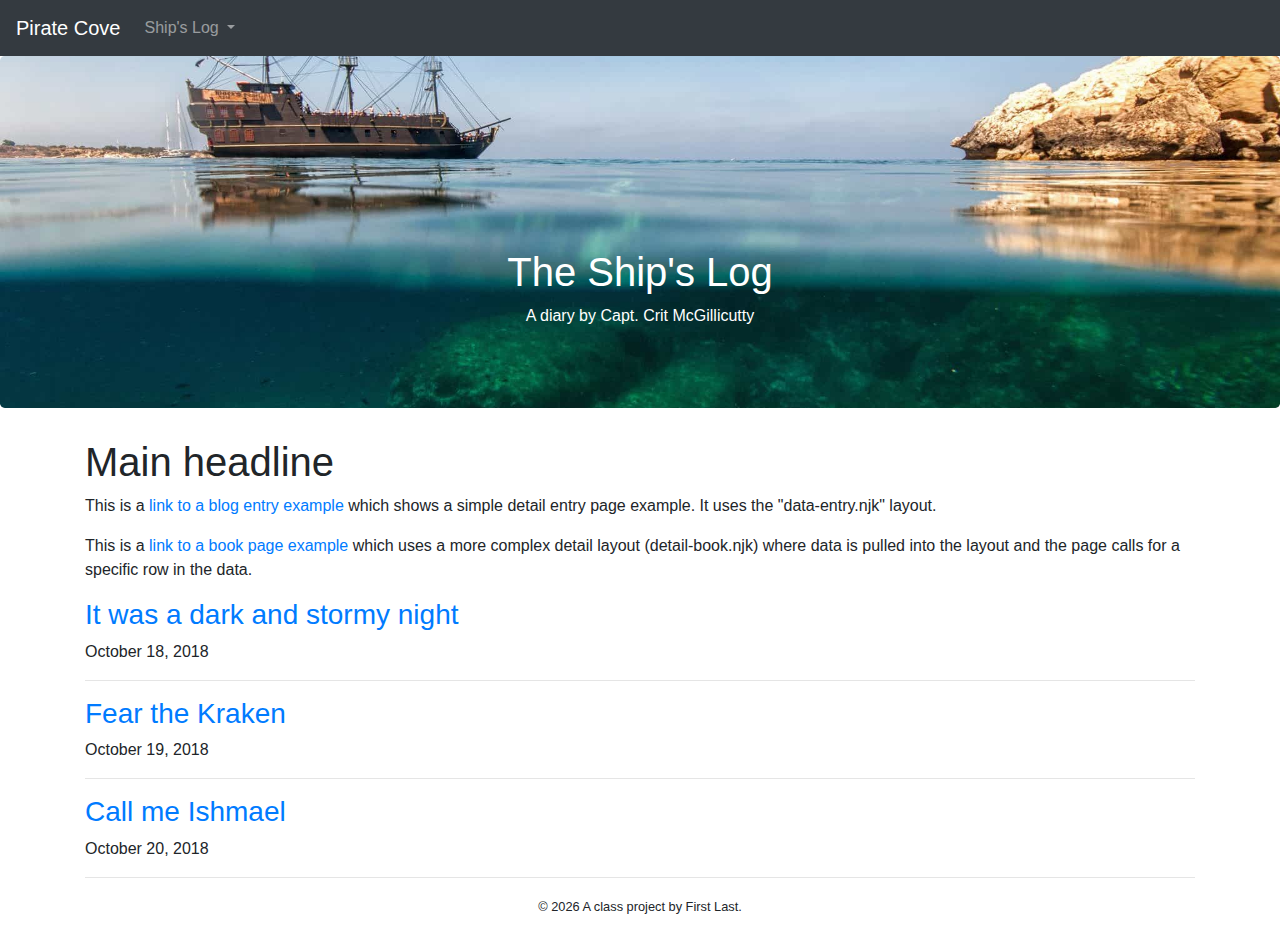
<file: docs/index.html>
<!doctype html>
<html lang="en">
<!-- A Intro to Coding for Journalists class project -->
<head>
  <title>Pirate Cove | The Ship's Log</title>
  <meta name="description" content="A daily blog from Capt. Crit McGillicutty.">
  <meta charset="utf-8">
  <meta http-equiv="X-UA-Compatible" content="IE=edge" />
  <meta name="viewport" content="width=device-width, initial-scale=1, maximum-scale=1">
  <link rel="stylesheet" href="css/main.css">
</head>
<body>
  <nav class="navbar navbar-expand-lg navbar-dark bg-dark">
  <a class="navbar-brand" href="index.html">Pirate Cove</a>
  <button class="navbar-toggler" type="button" data-toggle="collapse" data-target="#navbarNavDropdown" aria-controls="navbarNavDropdown" aria-expanded="false" aria-label="Toggle navigation">
    <span class="navbar-toggler-icon"></span>
  </button>
  <div class="collapse navbar-collapse" id="navbarNavDropdown">
    <ul class="navbar-nav">
      <li class="nav-item dropdown">
        <a class="nav-link dropdown-toggle" href="#" id="navbarDropdownMenuLink" role="button" data-toggle="dropdown" aria-haspopup="true" aria-expanded="false">
          Ship's Log
        </a>
        <div class="dropdown-menu" aria-labelledby="navbarDropdownMenuLink">
           <a class="dropdown-item" href="2018-10-18.html">Oct. 18</a>
           <a class="dropdown-item" href="2018-10-19.html">Oct. 19</a>
           <a class="dropdown-item" href="2018-10-20.html">Oct. 20</a>
        </div>
      </li>
    </ul>
  </div>
</nav>


  <div class="jumbotron banner text-center">
  <h1>The Ship's Log</h1>
  <p>A diary by Capt. Crit McGillicutty</p> 
</div>

  
<div class="container">
  <div class="row">
    <div class="col">
      <h1>Main headline</h1>
      <p>This is a <a href="detail-entry-example.html">link to a blog entry example</a> which shows a simple detail entry page example. It uses the "data-entry.njk" layout.</p>
      <p>This is a <a href="detail-book-shipping-news.html">link to a book page example</a> which uses a more complex detail layout (detail-book.njk) where data is pulled into the layout and the page calls for a specific row in the data.</p>
      
        <h3 class="entry-headline"><a href="2018-10-18.html">It was a dark and stormy night</a></h3>
        <p class="entry-date">October 18, 2018</p>
        <hr>
      
        <h3 class="entry-headline"><a href="2018-10-19.html">Fear the Kraken</a></h3>
        <p class="entry-date">October 19, 2018</p>
        <hr>
      
        <h3 class="entry-headline"><a href="2018-10-20.html">Call me Ishmael</a></h3>
        <p class="entry-date">October 20, 2018</p>
        <hr>
      
    </div>
  </div>
</div>


  <footer>
<p id="legal" class="center-block text-center">
  <small>&copy; <span class="copyright-year"></span>
  A class project by First Last.
</p>
</footer>


  <script src="js/jquery.js"></script>
  <script src="js/popper.js"></script>
  <script src="js/bootstrap.js"></script>
  <script src="js/scripts.js"></script>
</body>
</html>
</file>
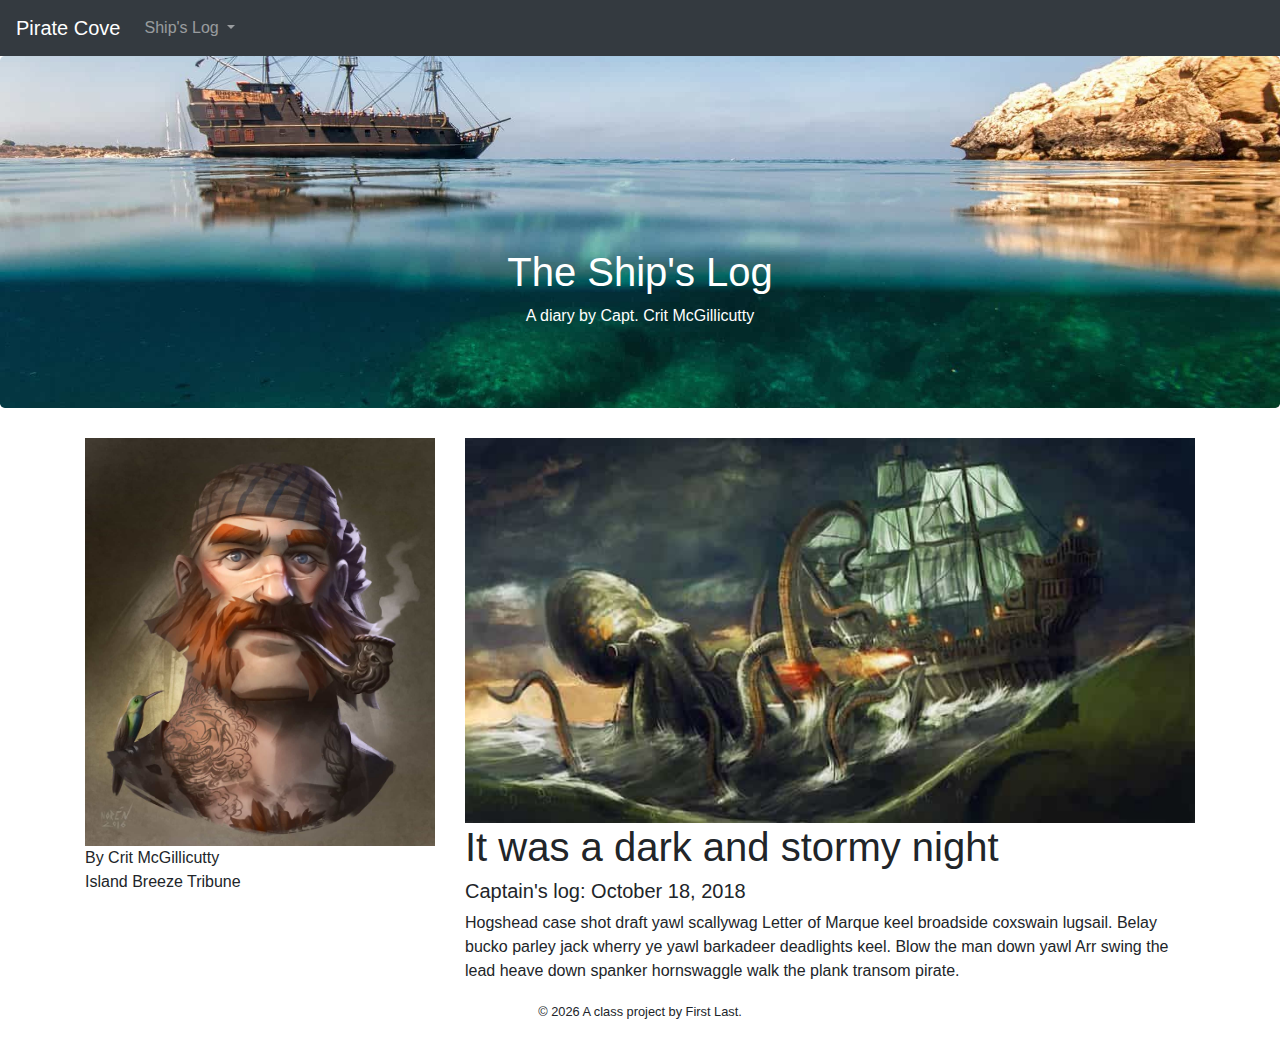
<file: docs/2018-10-18.html>
<!doctype html>
<html lang="en">
<!-- A Intro to Coding for Journalists class project -->
<head>
  <title>Pirate Cove | Blog entry title</title>
  <meta name="description" content="Default description">
  <meta charset="utf-8">
  <meta http-equiv="X-UA-Compatible" content="IE=edge" />
  <meta name="viewport" content="width=device-width, initial-scale=1, maximum-scale=1">
  <link rel="stylesheet" href="css/main.css">
</head>
<body>
  <nav class="navbar navbar-expand-lg navbar-dark bg-dark">
  <a class="navbar-brand" href="index.html">Pirate Cove</a>
  <button class="navbar-toggler" type="button" data-toggle="collapse" data-target="#navbarNavDropdown" aria-controls="navbarNavDropdown" aria-expanded="false" aria-label="Toggle navigation">
    <span class="navbar-toggler-icon"></span>
  </button>
  <div class="collapse navbar-collapse" id="navbarNavDropdown">
    <ul class="navbar-nav">
      <li class="nav-item dropdown">
        <a class="nav-link dropdown-toggle" href="#" id="navbarDropdownMenuLink" role="button" data-toggle="dropdown" aria-haspopup="true" aria-expanded="false">
          Ship's Log
        </a>
        <div class="dropdown-menu" aria-labelledby="navbarDropdownMenuLink">
           <a class="dropdown-item" href="2018-10-18.html">Oct. 18</a>
           <a class="dropdown-item" href="2018-10-19.html">Oct. 19</a>
           <a class="dropdown-item" href="2018-10-20.html">Oct. 20</a>
        </div>
      </li>
    </ul>
  </div>
</nav>


  <div class="jumbotron banner text-center">
  <h1>The Ship's Log</h1>
  <p>A diary by Capt. Crit McGillicutty</p> 
</div>

  
<article class="container">
  <div class="row">
    <div class="col-sm-4">
      
        <img src="img/pirate.jpg" alt="pirate character" class="img-fluid">
        <p class="byline">By Crit McGillicutty<br>
        <span>Island Breeze Tribune</span></p>
      
    </div>
    <div class="col-sm-8">
      
  <img class="img-fluid" src="img/kraken01.jpg" alt="kraken image"/>
  <h1>It was a dark and stormy night</h1>
  <h5>Captain's log: October 18, 2018</h5>
  <p>Hogshead case shot draft yawl scallywag Letter of Marque keel broadside coxswain lugsail. Belay bucko parley jack wherry ye yawl barkadeer deadlights keel. Blow the man down yawl Arr swing the lead heave down spanker hornswaggle walk the plank transom pirate.
  </p>

    </div>
  </div>
</article>


  <footer>
<p id="legal" class="center-block text-center">
  <small>&copy; <span class="copyright-year"></span>
  A class project by First Last.
</p>
</footer>


  <script src="js/jquery.js"></script>
  <script src="js/popper.js"></script>
  <script src="js/bootstrap.js"></script>
  <script src="js/scripts.js"></script>
</body>
</html>
</file>
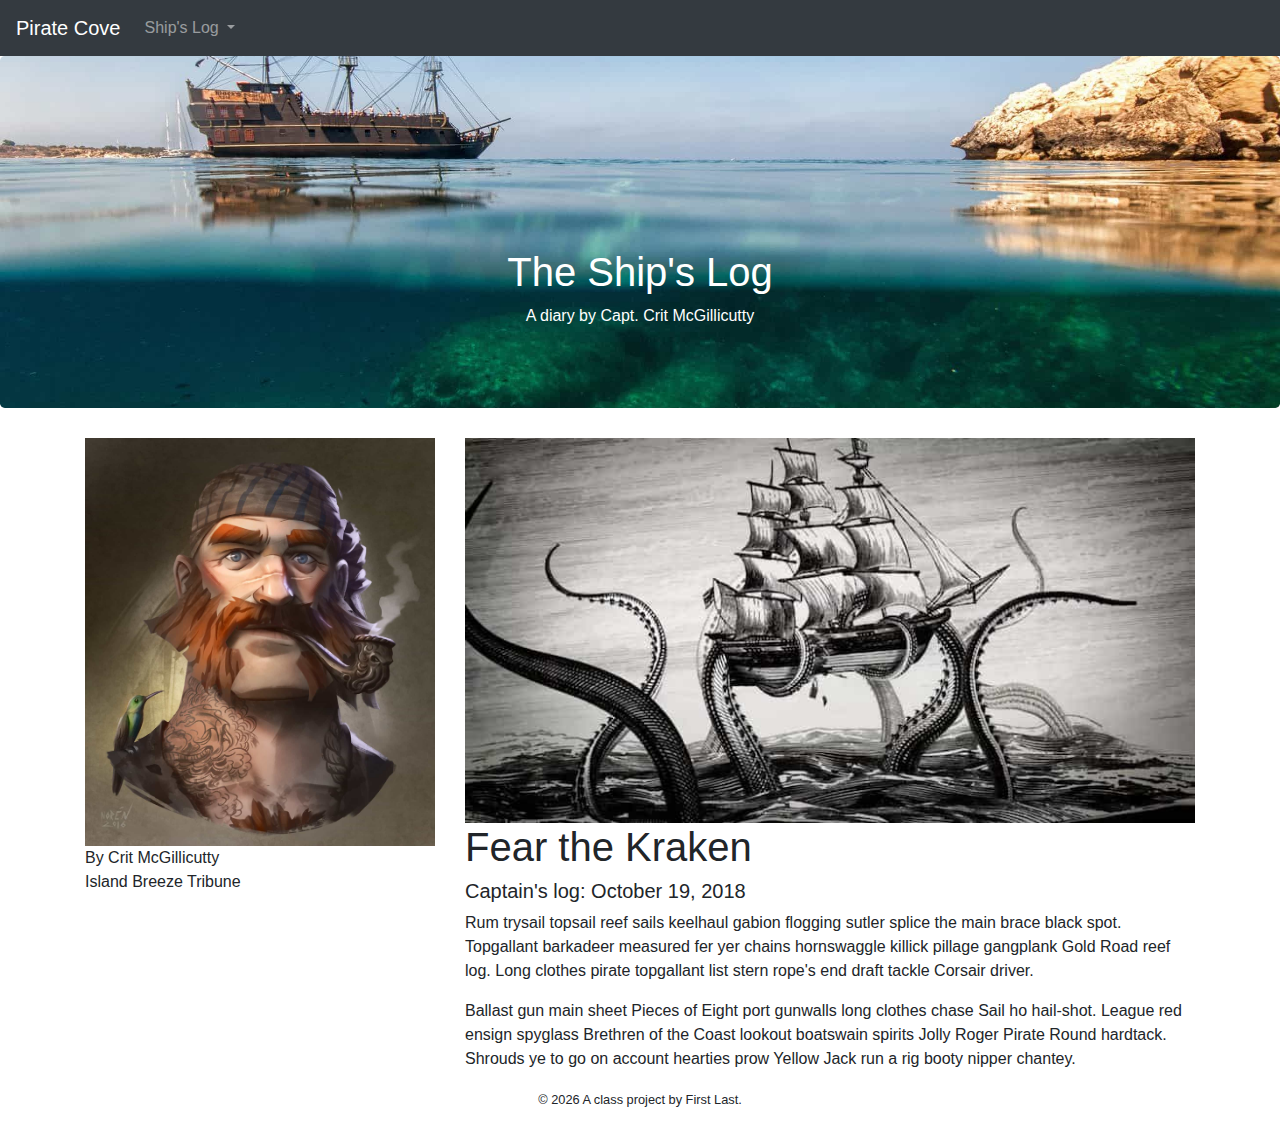
<file: docs/2018-10-19.html>
<!doctype html>
<html lang="en">
<!-- A Intro to Coding for Journalists class project -->
<head>
  <title>Pirate Cove | Blog entry title</title>
  <meta name="description" content="Default description">
  <meta charset="utf-8">
  <meta http-equiv="X-UA-Compatible" content="IE=edge" />
  <meta name="viewport" content="width=device-width, initial-scale=1, maximum-scale=1">
  <link rel="stylesheet" href="css/main.css">
</head>
<body>
  <nav class="navbar navbar-expand-lg navbar-dark bg-dark">
  <a class="navbar-brand" href="index.html">Pirate Cove</a>
  <button class="navbar-toggler" type="button" data-toggle="collapse" data-target="#navbarNavDropdown" aria-controls="navbarNavDropdown" aria-expanded="false" aria-label="Toggle navigation">
    <span class="navbar-toggler-icon"></span>
  </button>
  <div class="collapse navbar-collapse" id="navbarNavDropdown">
    <ul class="navbar-nav">
      <li class="nav-item dropdown">
        <a class="nav-link dropdown-toggle" href="#" id="navbarDropdownMenuLink" role="button" data-toggle="dropdown" aria-haspopup="true" aria-expanded="false">
          Ship's Log
        </a>
        <div class="dropdown-menu" aria-labelledby="navbarDropdownMenuLink">
           <a class="dropdown-item" href="2018-10-18.html">Oct. 18</a>
           <a class="dropdown-item" href="2018-10-19.html">Oct. 19</a>
           <a class="dropdown-item" href="2018-10-20.html">Oct. 20</a>
        </div>
      </li>
    </ul>
  </div>
</nav>


  <div class="jumbotron banner text-center">
  <h1>The Ship's Log</h1>
  <p>A diary by Capt. Crit McGillicutty</p> 
</div>

  
<article class="container">
  <div class="row">
    <div class="col-sm-4">
      
        <img src="img/pirate.jpg" alt="pirate character" class="img-fluid">
        <p class="byline">By Crit McGillicutty<br>
        <span>Island Breeze Tribune</span></p>
      
    </div>
    <div class="col-sm-8">
      
  <img class="img-fluid" src="img/kraken02.jpg" alt="kraken image"/>
  <h1>Fear the Kraken</h1>
  <h5>Captain's log: October 19, 2018</h5>
  <p>Rum trysail topsail reef sails keelhaul gabion flogging sutler splice the main brace black spot. Topgallant barkadeer measured fer yer chains hornswaggle killick pillage gangplank Gold Road reef log. Long clothes pirate topgallant list stern rope's end draft tackle Corsair driver.</p>

  <p>Ballast gun main sheet Pieces of Eight port gunwalls long clothes chase Sail ho hail-shot. League red ensign spyglass Brethren of the Coast lookout boatswain spirits Jolly Roger Pirate Round hardtack. Shrouds ye to go on account hearties prow Yellow Jack run a rig booty nipper chantey.</p>

    </div>
  </div>
</article>


  <footer>
<p id="legal" class="center-block text-center">
  <small>&copy; <span class="copyright-year"></span>
  A class project by First Last.
</p>
</footer>


  <script src="js/jquery.js"></script>
  <script src="js/popper.js"></script>
  <script src="js/bootstrap.js"></script>
  <script src="js/scripts.js"></script>
</body>
</html>
</file>
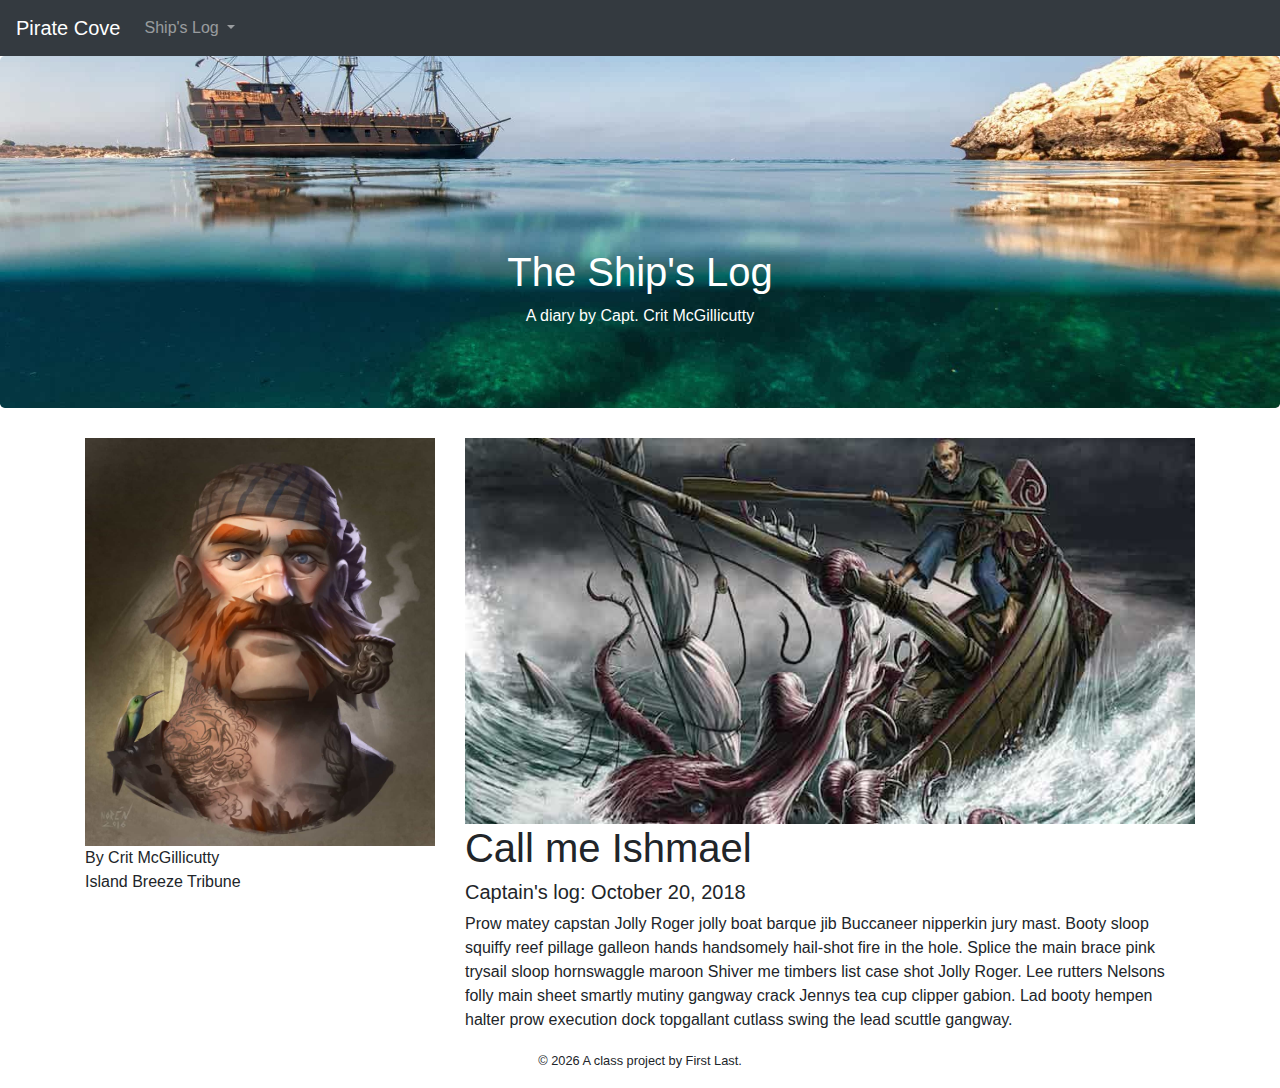
<file: docs/2018-10-20.html>
<!doctype html>
<html lang="en">
<!-- A Intro to Coding for Journalists class project -->
<head>
  <title>Pirate Cove | Blog entry title</title>
  <meta name="description" content="Default description">
  <meta charset="utf-8">
  <meta http-equiv="X-UA-Compatible" content="IE=edge" />
  <meta name="viewport" content="width=device-width, initial-scale=1, maximum-scale=1">
  <link rel="stylesheet" href="css/main.css">
</head>
<body>
  <nav class="navbar navbar-expand-lg navbar-dark bg-dark">
  <a class="navbar-brand" href="index.html">Pirate Cove</a>
  <button class="navbar-toggler" type="button" data-toggle="collapse" data-target="#navbarNavDropdown" aria-controls="navbarNavDropdown" aria-expanded="false" aria-label="Toggle navigation">
    <span class="navbar-toggler-icon"></span>
  </button>
  <div class="collapse navbar-collapse" id="navbarNavDropdown">
    <ul class="navbar-nav">
      <li class="nav-item dropdown">
        <a class="nav-link dropdown-toggle" href="#" id="navbarDropdownMenuLink" role="button" data-toggle="dropdown" aria-haspopup="true" aria-expanded="false">
          Ship's Log
        </a>
        <div class="dropdown-menu" aria-labelledby="navbarDropdownMenuLink">
           <a class="dropdown-item" href="2018-10-18.html">Oct. 18</a>
           <a class="dropdown-item" href="2018-10-19.html">Oct. 19</a>
           <a class="dropdown-item" href="2018-10-20.html">Oct. 20</a>
        </div>
      </li>
    </ul>
  </div>
</nav>


  <div class="jumbotron banner text-center">
  <h1>The Ship's Log</h1>
  <p>A diary by Capt. Crit McGillicutty</p> 
</div>

  
<article class="container">
  <div class="row">
    <div class="col-sm-4">
      
        <img src="img/pirate.jpg" alt="pirate character" class="img-fluid">
        <p class="byline">By Crit McGillicutty<br>
        <span>Island Breeze Tribune</span></p>
      
    </div>
    <div class="col-sm-8">
      
  <img class="img-fluid" src="img/kraken03.jpg" alt="kraken image"/>
  <h1>Call me Ishmael</h1>
  <h5>Captain's log: October 20, 2018</h5>
  <p>Prow matey capstan Jolly Roger jolly boat barque jib Buccaneer nipperkin jury mast. Booty sloop squiffy reef pillage galleon hands handsomely hail-shot fire in the hole. Splice the main brace pink trysail sloop hornswaggle maroon Shiver me timbers list case shot Jolly Roger. Lee rutters Nelsons folly main sheet smartly mutiny gangway crack Jennys tea cup clipper gabion. Lad booty hempen halter prow execution dock topgallant cutlass swing the lead scuttle gangway.</p>

    </div>
  </div>
</article>


  <footer>
<p id="legal" class="center-block text-center">
  <small>&copy; <span class="copyright-year"></span>
  A class project by First Last.
</p>
</footer>


  <script src="js/jquery.js"></script>
  <script src="js/popper.js"></script>
  <script src="js/bootstrap.js"></script>
  <script src="js/scripts.js"></script>
</body>
</html>
</file>
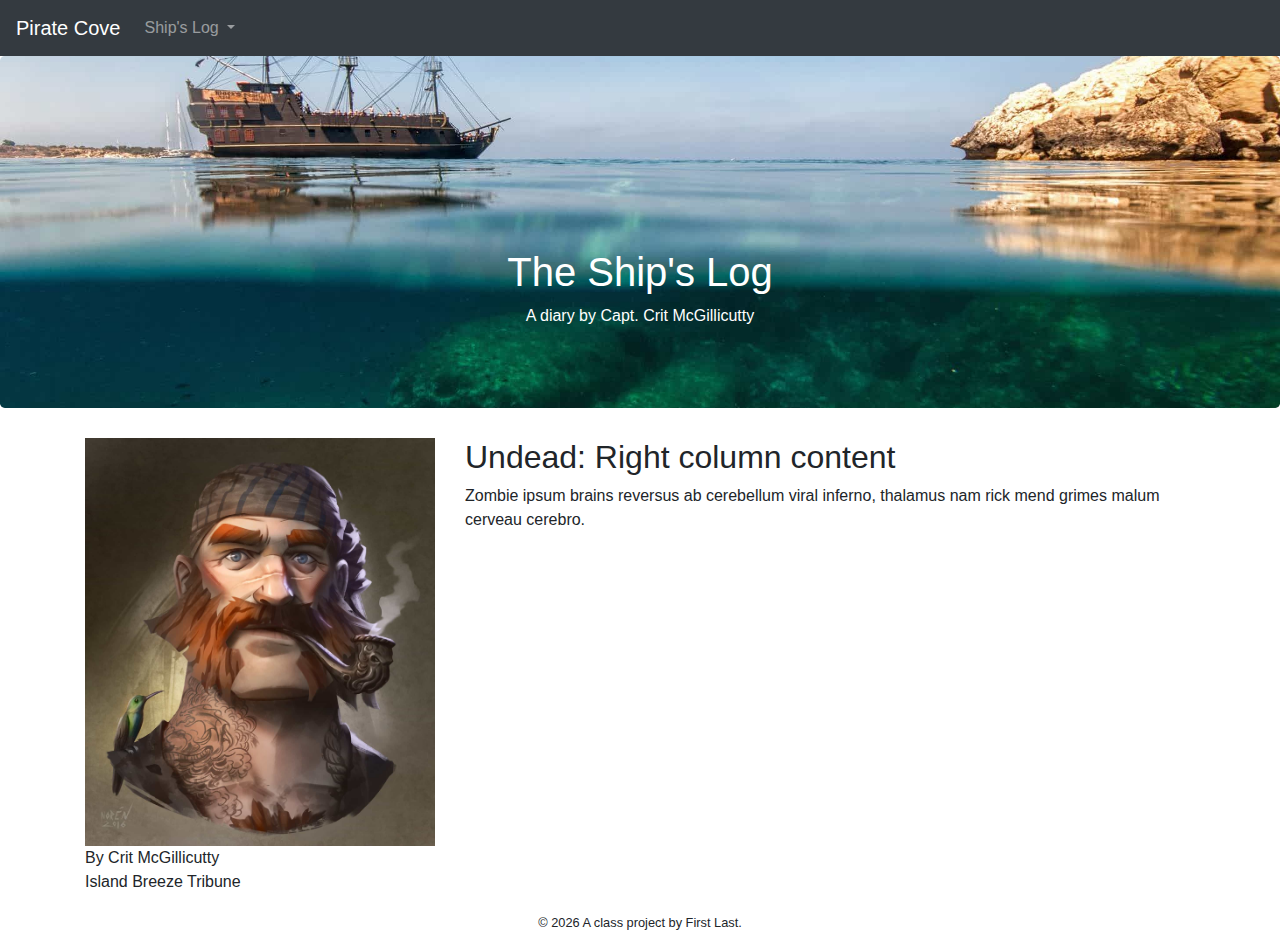
<file: docs/detail-entry-example.html>
<!doctype html>
<html lang="en">
<!-- A Intro to Coding for Journalists class project -->
<head>
  <title>Pirate Cove | Blog entry title</title>
  <meta name="description" content="Blog entry description.">
  <meta charset="utf-8">
  <meta http-equiv="X-UA-Compatible" content="IE=edge" />
  <meta name="viewport" content="width=device-width, initial-scale=1, maximum-scale=1">
  <link rel="stylesheet" href="css/main.css">
</head>
<body>
  <nav class="navbar navbar-expand-lg navbar-dark bg-dark">
  <a class="navbar-brand" href="index.html">Pirate Cove</a>
  <button class="navbar-toggler" type="button" data-toggle="collapse" data-target="#navbarNavDropdown" aria-controls="navbarNavDropdown" aria-expanded="false" aria-label="Toggle navigation">
    <span class="navbar-toggler-icon"></span>
  </button>
  <div class="collapse navbar-collapse" id="navbarNavDropdown">
    <ul class="navbar-nav">
      <li class="nav-item dropdown">
        <a class="nav-link dropdown-toggle" href="#" id="navbarDropdownMenuLink" role="button" data-toggle="dropdown" aria-haspopup="true" aria-expanded="false">
          Ship's Log
        </a>
        <div class="dropdown-menu" aria-labelledby="navbarDropdownMenuLink">
           <a class="dropdown-item" href="2018-10-18.html">Oct. 18</a>
           <a class="dropdown-item" href="2018-10-19.html">Oct. 19</a>
           <a class="dropdown-item" href="2018-10-20.html">Oct. 20</a>
        </div>
      </li>
    </ul>
  </div>
</nav>


  <div class="jumbotron banner text-center">
  <h1>The Ship's Log</h1>
  <p>A diary by Capt. Crit McGillicutty</p> 
</div>

  
<article class="container">
  <div class="row">
    <div class="col-sm-4">
      
        <img src="img/pirate.jpg" alt="pirate character" class="img-fluid">
        <p class="byline">By Crit McGillicutty<br>
        <span>Island Breeze Tribune</span></p>
      
    </div>
    <div class="col-sm-8">
      
  <h2>Undead: Right column content</h2>
  <p>Zombie ipsum brains reversus ab cerebellum viral inferno, thalamus nam rick mend grimes malum cerveau cerebro.</p>

    </div>
  </div>
</article>


  <footer>
<p id="legal" class="center-block text-center">
  <small>&copy; <span class="copyright-year"></span>
  A class project by First Last.
</p>
</footer>


  <script src="js/jquery.js"></script>
  <script src="js/popper.js"></script>
  <script src="js/bootstrap.js"></script>
  <script src="js/scripts.js"></script>
</body>
</html>
</file>
